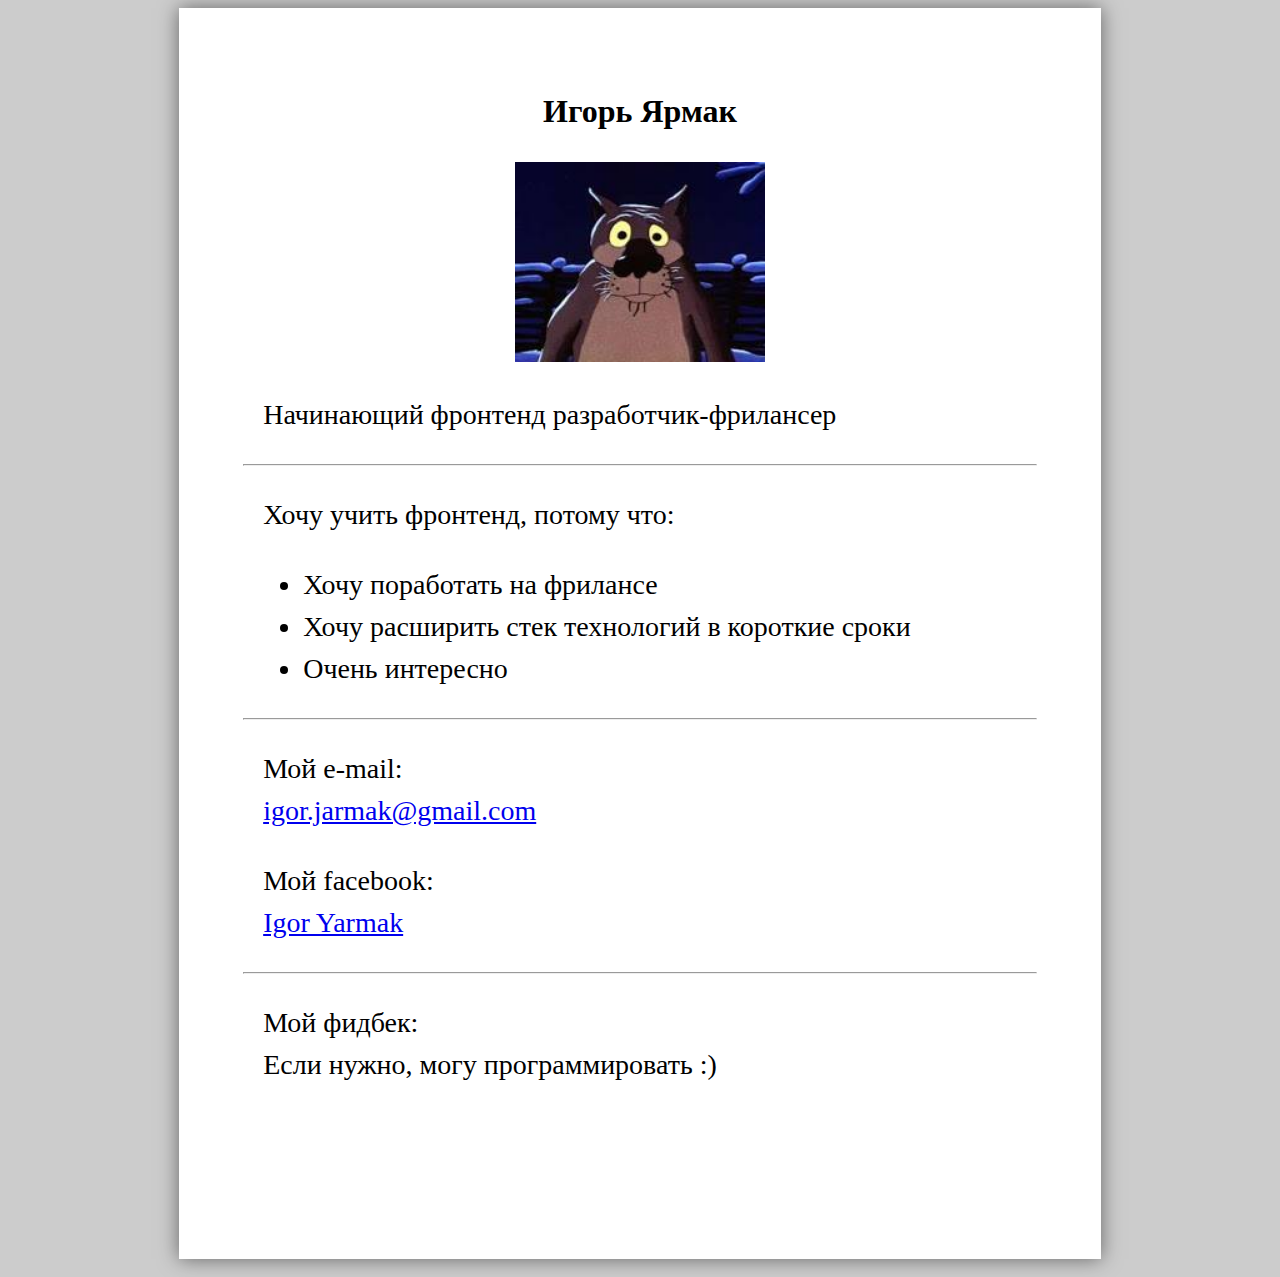
<file: lesson_1/index.html>
<!DOCTYPE html>
<html>
  <head>
    <meta charset="utf-8">
    <title>CV</title>
    <link rel="stylesheet" href="css/style.css">
  </head>
  <body>
    <div class="page">
      <div class="header">
        <h1>Игорь Ярмак</h1>
        <p id="pic"><img src="images/img1.jpg" height="200" alt="Photo"></p>
      </div>
      <div class="content">
        <p>Начинающий фронтенд разработчик-фрилансер</p>
        <hr>
        <p>Хочу учить фронтенд, потому что:</p>
        <ul>
          <li>Хочу поработать на фрилансе</li>
          <li>Хочу расширить стек технологий в короткие сроки</li>
          <li>Очень интересно</li>
        </ul>
        <hr>
        <p>Мой e-mail: <br/>
          <a href="mailto:igor.jarmak@gmail.com">igor.jarmak@gmail.com</a>
        </p>
        <p>Мой facebook: <br/>
          <a href="https://www.facebook.com/igor.yarmak.7">Igor Yarmak</a>
        </p>
        <hr>
        <p>Мой фидбек: <br/>
          <span> Если нужно, могу программировать :)</span>
        </p>
      </div>
  </div>
  </body>
</html>
</file>
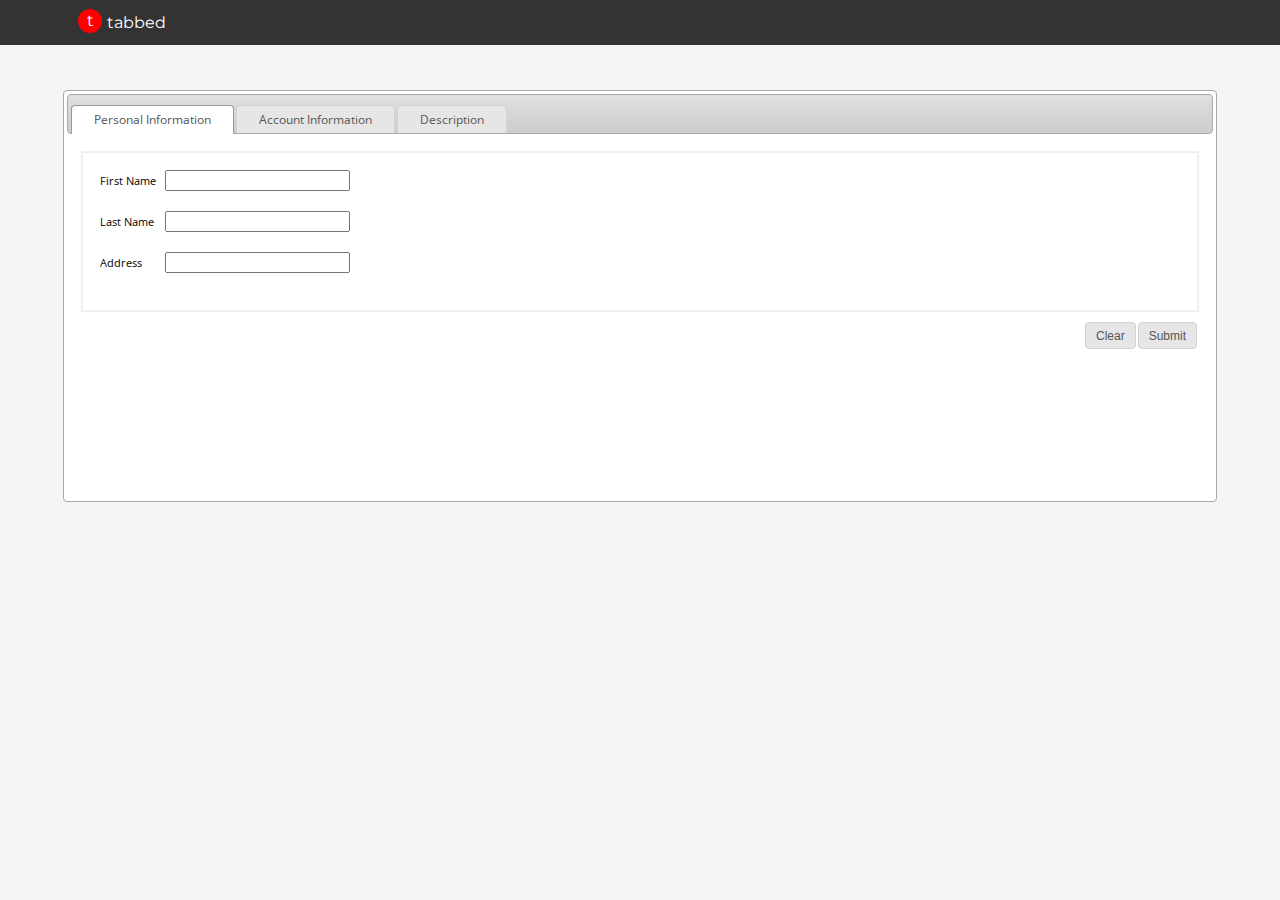
<file: GoIT/JavaScript/home/lesson7-8/index.html>
<!DOCTYPE html>
<html lang="en">
<head>
  <meta charset="UTF-8">
  <title>Lesson7-8 JS</title>
  <link rel="stylesheet" href="css/reset.css">
  <link rel="stylesheet" href="css/style.css">
  <link href='https://fonts.googleapis.com/css?family=Montserrat:700' rel='stylesheet' type='text/css'>
  <link href='https://fonts.googleapis.com/css?family=Open+Sans:400,600,700' rel='stylesheet' type='text/css'>
  <script src="http://code.jquery.com/jquery-1.11.3.min.js"></script>
  <script src="js/script.js"></script>
  <script src="js/script-tooltip.js"></script>
</head>
<body>
  <div class="page-wrapper">
    <div class="top-nav">
      <nav class="top-bar">
        <ul>
          <li><a href="#">tabbed</a></li>
        </ul>
      </nav>
    </div>
    <div class="content-wrapper">
      <div class="tabs">
        <section class="tab-header">
          <ul>
            <li id="js-tab1" class="tab-header__li-active"><a href="">Personal Information</a></li>
            <li id="js-tab2"><a href="">Account Information</a></li>
            <li id="js-tab3"><a href="">Description</a></li>
          </ul>
        </section>
        <section class="tab-content">
          <div id="js-tab-panel1" class="tab-panel">
              <fieldset>
                <form id="js-fullName-form" action="">
                  <div class="input-content">
                    <div>
                      <label for="js-firstName-input">First Name</label>
                      <input id="js-firstName-input"  type="text">
                    </div>
                    <div>
                      <label for="js-lastName-input">Last Name</label>
                      <input id="js-lastName-input"  type="text">
                    </div>
                    <div>
                      <label for="js-addressName-input">Address</label>
                      <input id="js-addressName-input"  type="text">
                    </div>
                  </div>
                  <div class="button-content">
                    <button class="btn-clear btn-ui" id="js-clearPers-input">Clear</button>
                    <button class="btn-submit btn-ui" id="js-submitPers-input">Submit</button>
                  </div>
                </form>
              </fieldset>
          </div>
          <div id="js-tab-panel2" class="tab-panel">
            <fieldset>
              <form id="js-account-form" action="">
                <div class="input-content">
                  <div class="input-content__row">
                    <div>
                      <label for="js-accountNick-input">Account Nick</label>
                      <input id="js-accountNick-input"  type="text">
                    </div>
                    <div>
                      <label for="js-accountNumber-input">Account Number</label>
                      <input id="js-accountNumber-input"  type="text">
                    </div>
                    <div>
                      <label for="js-availableSum-input">Available Sum</label>
                      <input id="js-availableSum-input"  type="text">
                    </div>
                  </div>
                  <div class="input-content__row">
                    <div>
                      <label for="js-creditSum-input">Credit Sum</label>
                      <input id="js-creditSum-input"  type="text">
                    </div>
                  </div>
                </div>
                <div class="button-content">
                  <button class="btn-clear btn-ui" id="js-clearAcco-input">Clear</button>
                  <button class="btn-submit btn-ui" id="js-submitAcco-input">Submit</button>
                </div>
              </form>
            </fieldset>
          </div>
          <div id="js-tab-panel3" class="tab-panel">
            <p>
              <span>Lorem ipsum dolor sit amet, consectetur adipisicing elit. Odit, beatae, alias! Error debitis eum natus, alias doloribus quisquam eos voluptatibus inventore laboriosam quia, quaerat nulla ipsa. Molestiae facilis animi veritatis.</span>
              <span>Sit voluptate quae dolor odio, harum, vitae? Doloribus qui suscipit cupiditate adipisci at repellat ut consequuntur placeat amet accusamus laudantium nisi, veniam corporis ex a laborum, maiores asperiores ipsa explicabo.</span>
              <span>Dolores, velit quos quia. Neque totam, officiis eligendi ratione earum numquam maxime doloremque delectus consequuntur quam dolorem! Deleniti quod assumenda pariatur doloribus repellat, dolores eius consequuntur facilis consequatur magni necessitatibus.</span>
              <span>Quibusdam sint, sapiente esse error et animi obcaecati nesciunt maiores alias numquam. Nemo, repudiandae, tempora. Est optio aspernatur doloremque porro vel perspiciatis voluptates, sunt dolores recusandae voluptate reiciendis. Error, nesciunt?</span>
              <span>Iure aperiam assumenda, maxime at inventore aut perspiciatis molestiae repellendus, officia molestias, consectetur debitis fugiat temporibus praesentium reprehenderit vero! Facilis cupiditate quasi, earum perferendis fuga doloribus iste nisi, deleniti quam.</span>
            </p>
          </div>
        </section>
      </div>
    </div>
  </div>
</body>
</html>
</file>
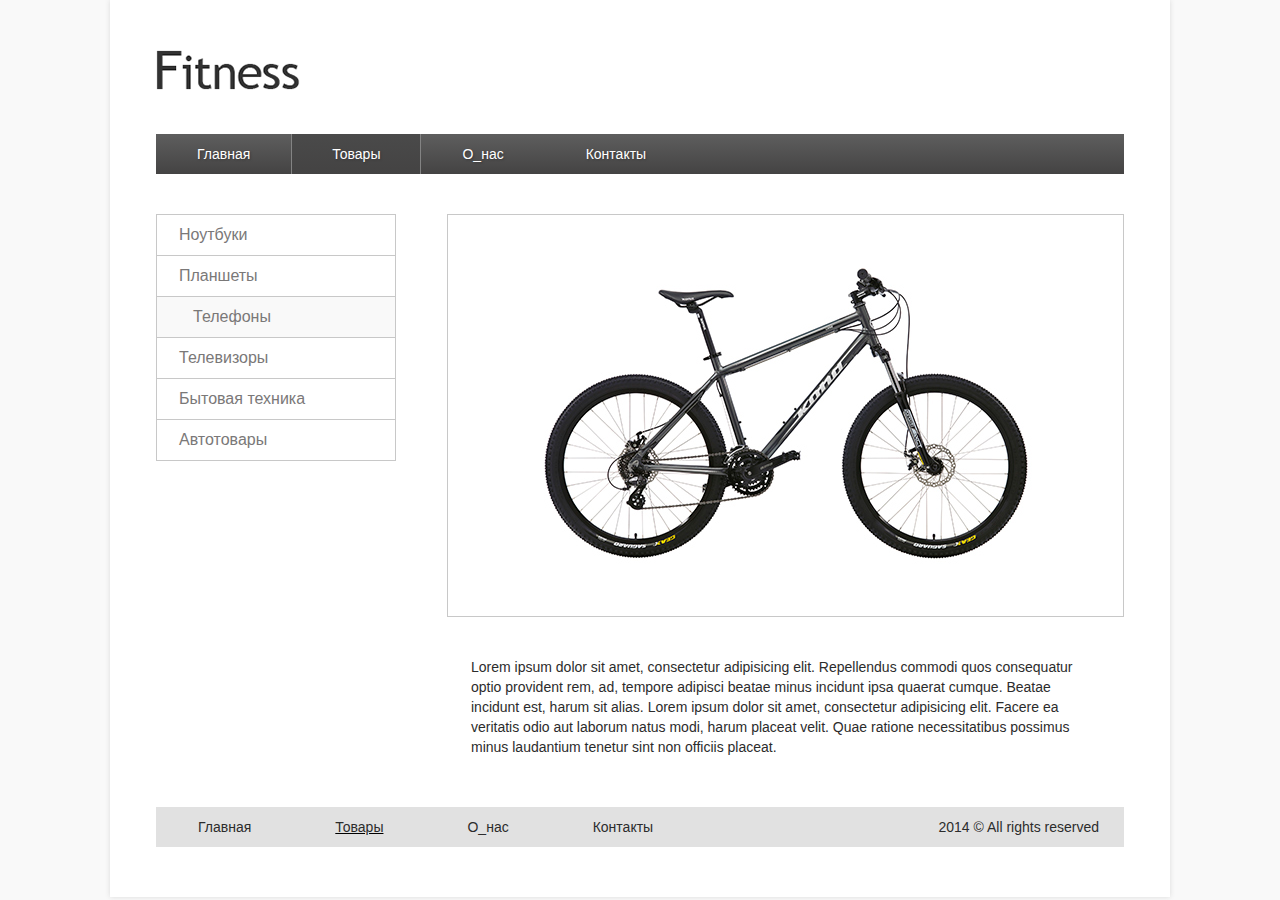
<file: GoIT/markup/home/lesson3/index.html>
<!DOCTYPE html>
<html>
  <head>
    <meta charset="utf-8">
    <title>Fitness</title>
    <link rel="stylesheet" href="css/style.css">
  </head>
  <body>
    <div class="main">
      <div class="header">
          <img src="img/logo.png" alt="logo" />
        <ul class="header-menu">
          <li><a href="#">Главная</a></li>
          <li class="header-menu-active"><a href="#">Товары</a></li>
          <li><a href="#">О_нас</a></li>
          <li><a href="#">Контакты</a></li>
        </ul>
      </div>
      <div class="content">
        <div class="left-side">
          <ul class="left-side-menu">
            <li><a href="#">Ноутбуки</a></li>
            <li><a href="#">Планшеты</a></li>
            <li class="left-side-menu-active"><a href="#">Телефоны</a></li>
            <li><a href="#">Телевизоры</a></li>
            <li><a href="#">Бытовая техника</a></li>
            <li><a href="#">Автотовары</a></li>
          </ul>
        </div>
        <div class="main-content">
          <div class="pic">
            <img src="img/picture.png" alt="picture" />
          </div>
          <div class="text">
            <p>
              Lorem ipsum dolor sit amet, consectetur adipisicing elit.
              Repellendus commodi quos consequatur optio provident rem, ad, tempore adipisci beatae minus incidunt ipsa quaerat cumque.
              Beatae incidunt est, harum sit alias. Lorem ipsum dolor sit amet, consectetur adipisicing elit.
              Facere ea veritatis odio aut laborum natus modi, harum placeat velit.
              Quae ratione necessitatibus possimus minus laudantium tenetur sint non officiis placeat.
            </p>
          </div>
        </div>
      </div>
      <div class="footer">
        <ul class="footer-menu">
          <li><a href="#">Главная</a></li>
          <li class="footer-menu-active"><a href="#">Товары</a></li>
          <li><a href="#">О_нас</a></li>
          <li><a href="#">Контакты</a></li>
        </ul>
        <div class="rights">2014 &copy All rights reserved</div>
      </div>
    </div>
  </body>
</html>
</file>
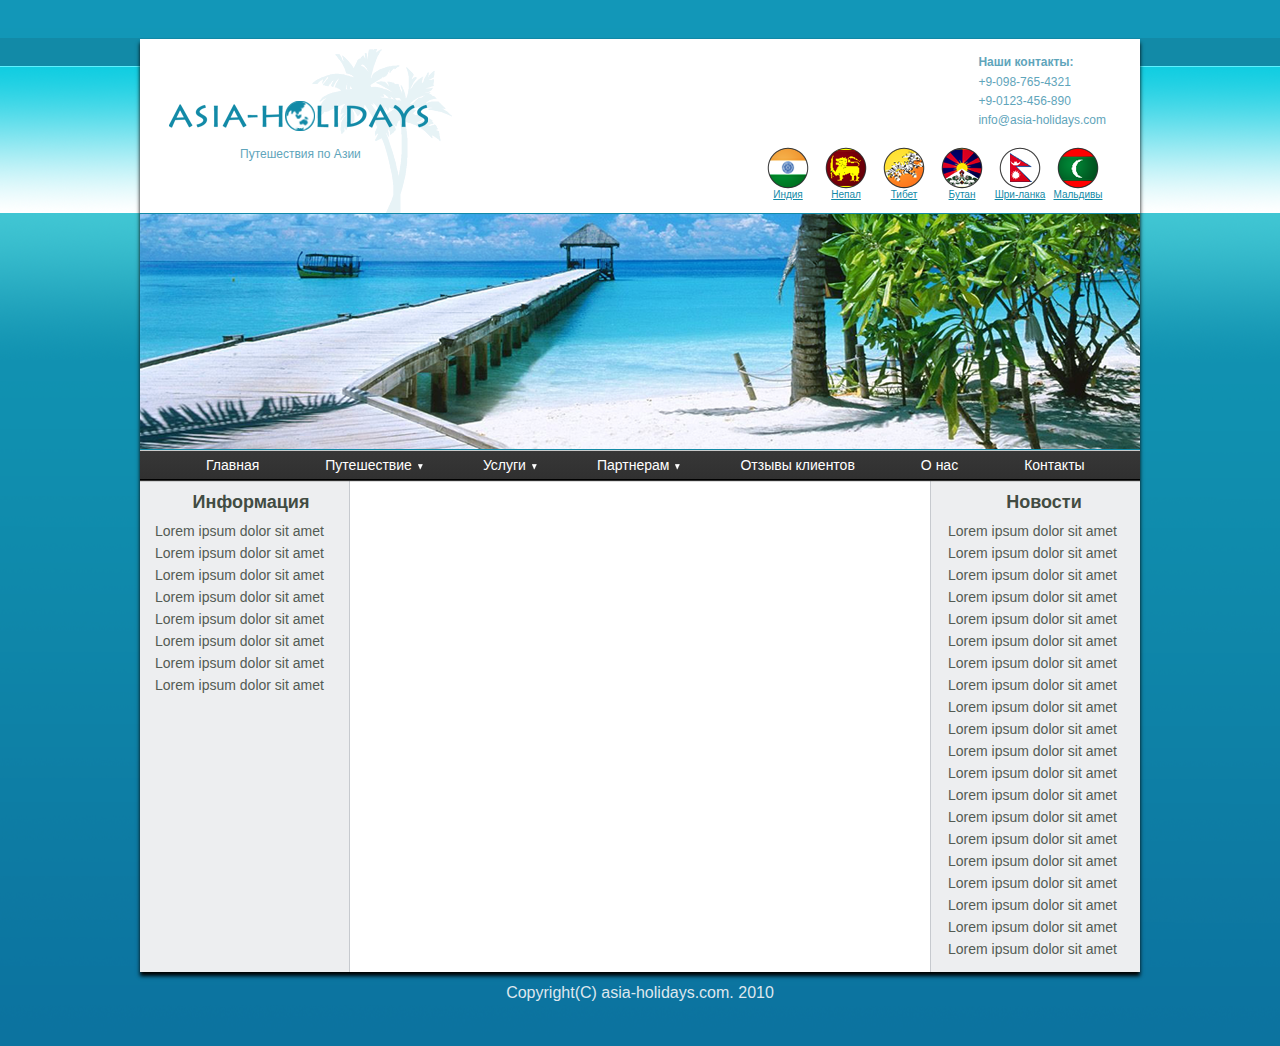
<file: GoIT/markup/home/lesson4/index.html>
<!DOCTYPE html>
<html>
  <head>
    <meta charset="utf-8">
    <title>Asia - Holidays</title>
    <link rel="stylesheet" href="css/style.css">
  </head>
  <body>
    <div class="main">
      <div class="header">
        <div class="head-wrapper clearfix">
          <div class="logo">
            <a href="#">
              <img src="img/logo.png" alt="logo"/>
              <p>Путешествия по Азии</p>
            </a>
          </div>
          <div class="right-head-wrapper">
            <div class="contacts">
              <p class="contacts-header">Наши контакты:</p>
              <p>+9-098-765-4321</p>
              <p>+9-0123-456-890</p>
              <p>info@asia-holidays.com</p>
            </div>

            <ul class="countries">
              <li><a href="#"><img src="img/m_flag.png" alt="m"><span>Мальдивы</span></a></li>
              <li><a href="#"><img src="img/n_flag.png" alt="n"><span>Шри-ланка</span></a></li>
              <li><a href="#"><img src="img/t_flag.png" alt="t"><span>Бутан</span></a></li>
              <li><a href="#"><img src="img/b_flag.png" alt="b"><span>Тибет</span></a></li>
              <li><a href="#"><img src="img/s_flag.png" alt="s"><span>Непал</span></a></li>
              <li><a href="#"><img src="img/i_flag.png" alt="i"><span>Индия</span></a></li>
            </ul>

          </div>
        </div>
        <div class="photo">
          <img src="img/photo.png" alt="photo"/>
        </div>
        <ul class="header-menu">
          <li><a href="#">Главная</a></li>
          <li class="triangle">
            <a href="#">Путешествие</a>
            <ul class="submenu submenu-trev">
              <il><a href="#">Путешествие 1</a></il>
              <il><a href="#">Путешествие 2</a></il>
              <il><a href="#">Путешествие 3</a></il>
              <il><a href="#">Путешествие 4</a></il>
              <il><a href="#">Путешествие 5</a></il>
            </ul>
          </li>
          <li class="triangle">
            <a href="#">Услуги</a>
            <ul class="submenu submenu-serv">
              <il><a href="#">Услуга 1</a></il>
              <il><a href="#">Услуга 2</a></il>
            </ul>
          </li>
          <li class="triangle">
            <a href="#">Партнерам</a>
            <ul class="submenu submenu-part">
              <il><a href="#">Партнер 1</a></il>
              <il><a href="#">Партнер 2</a></il>
            </ul>
          </li>
          <li><a href="#">Отзывы клиентов</a></li>
          <li><a href="#">О нас</a></li>
          <li><a href="#">Контакты</a></li>
        </ul>
      </div>
      <div class="wrapper">

        <div class="right-fon">
          <div class="central-fon">
            <div class="left-fon">


              <div class="left-sidebar">
                <div class="text">
                  <p class="text-header">Информация</p>
                  <p>
                    Lorem ipsum dolor sit amet
                    Lorem ipsum dolor sit amet
                    Lorem ipsum dolor sit amet
                    Lorem ipsum dolor sit amet
                    Lorem ipsum dolor sit amet
                    Lorem ipsum dolor sit amet
                    Lorem ipsum dolor sit amet
                    Lorem ipsum dolor sit amet
                  </p>
                </div>
              </div>
              <div class="content">                
              </div>
              <div class="right-sidebar">
                <div class="text">
                  <p class="text-header">Новости</p>
                  <p>
                    Lorem ipsum dolor sit amet
                    Lorem ipsum dolor sit amet
                    Lorem ipsum dolor sit amet
                    Lorem ipsum dolor sit amet
                    Lorem ipsum dolor sit amet
                    Lorem ipsum dolor sit amet
                    Lorem ipsum dolor sit amet
                    Lorem ipsum dolor sit amet
                    Lorem ipsum dolor sit amet
                    Lorem ipsum dolor sit amet
                    Lorem ipsum dolor sit amet
                    Lorem ipsum dolor sit amet
                    Lorem ipsum dolor sit amet
                    Lorem ipsum dolor sit amet
                    Lorem ipsum dolor sit amet
                    Lorem ipsum dolor sit amet
                    Lorem ipsum dolor sit amet
                    Lorem ipsum dolor sit amet
                    Lorem ipsum dolor sit amet
                    Lorem ipsum dolor sit amet
                  </p>
                </div>
              </div>

            </div>
          </div>
        </div>




      </div>




    </div>
    <div class="copyright">
      <p> Copyright(C) asia-holidays.com. 2010 </p>
    </div>
  </body>
</html>
</file>
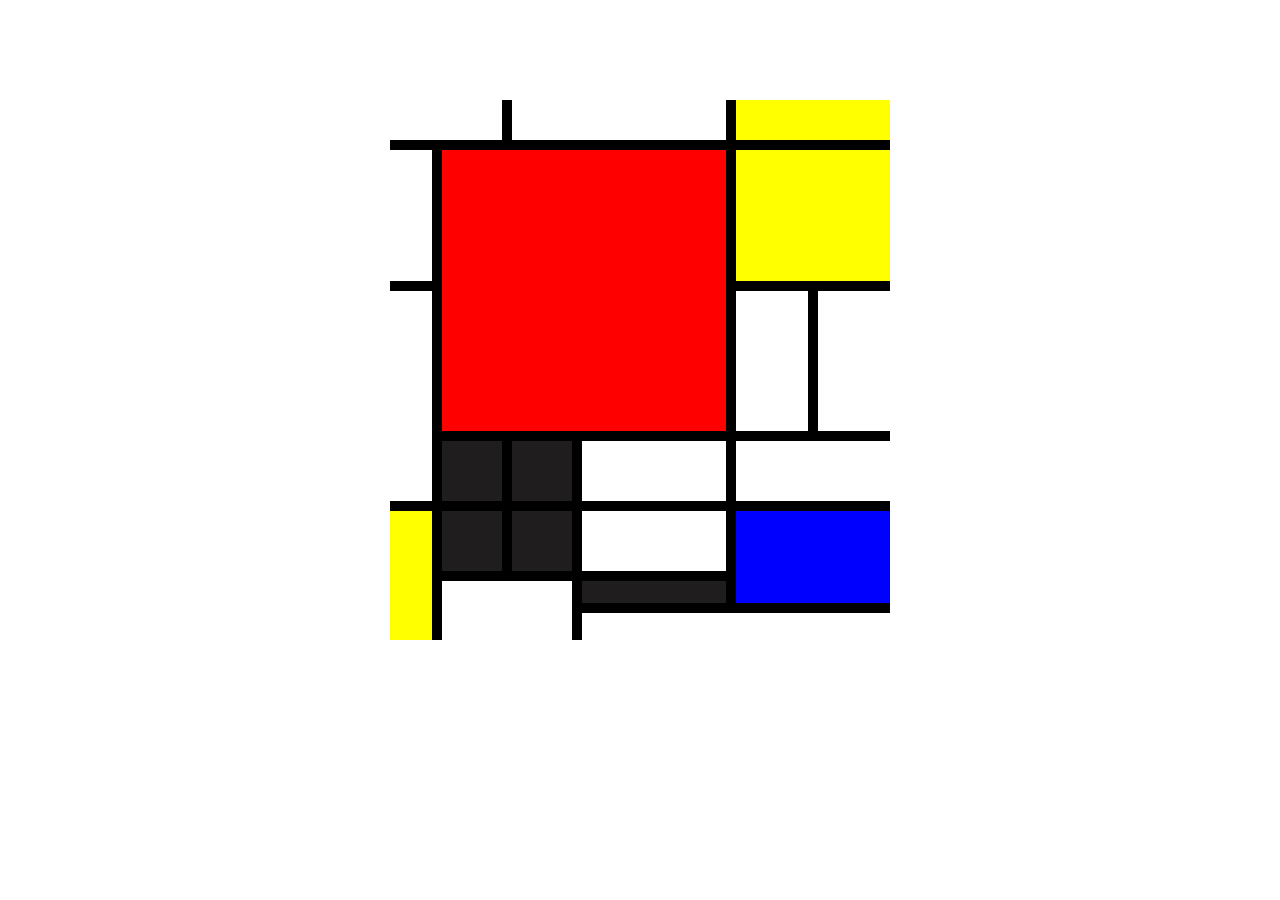
<file: GoIT/markup/home/lesson5-1/index.html>
<!DOCTYPE html>
<html>
  <head>
    <meta charset="utf-8">
    <title>Picture</title>
    <link rel="stylesheet" href="css/style.css">
  </head>
  <body >
    <table>
      <tr class="row1">
        <td class="no-border-top no-border-left" colspan="2"></td>
        <td class="no-border-top" colspan="2"></td>
        <td class="no-border-top no-border-right set-yellow" colspan="2"></td>
      </tr>
      <tr class="row2">
        <td class="no-border-left"></td>
        <td class="set-red" colspan="3"  rowspan="2"></td>
        <td class="no-border-right  set-yellow" colspan="2"></td>
      </tr>
      <tr class="row3">
        <td class="row3-cell1 no-border-left" rowspan="2"></td>
        <td class="row3-cell2"></td>
        <td class="row3-cell2 no-border-right"></td>
      </tr>
      <tr class="row4">
        <td class="box"></td>
        <td class="box"></td>
        <td></td>
        <td class="no-border-right" colspan="2"></td>
      </tr>
      <tr class="row5">
        <td class="no-border-left no-border-bottom  set-yellow" rowspan="3"></td>
        <td class="box"></td>
        <td class="box"></td>
        <td></td>
        <td class="no-border-right set-blue" colspan="2" rowspan="2"></td>
      </tr>
      <tr class="row6">
        <td class="no-border-bottom" colspan="2" rowspan="2"></td>
        <td class="row6-cell2"></td>
      </tr>
      <tr class="row7">
        <td class="no-border-bottom no-border-right" colspan="3"></td>
      </tr>
    </table>

  </body>
</html>
</file>
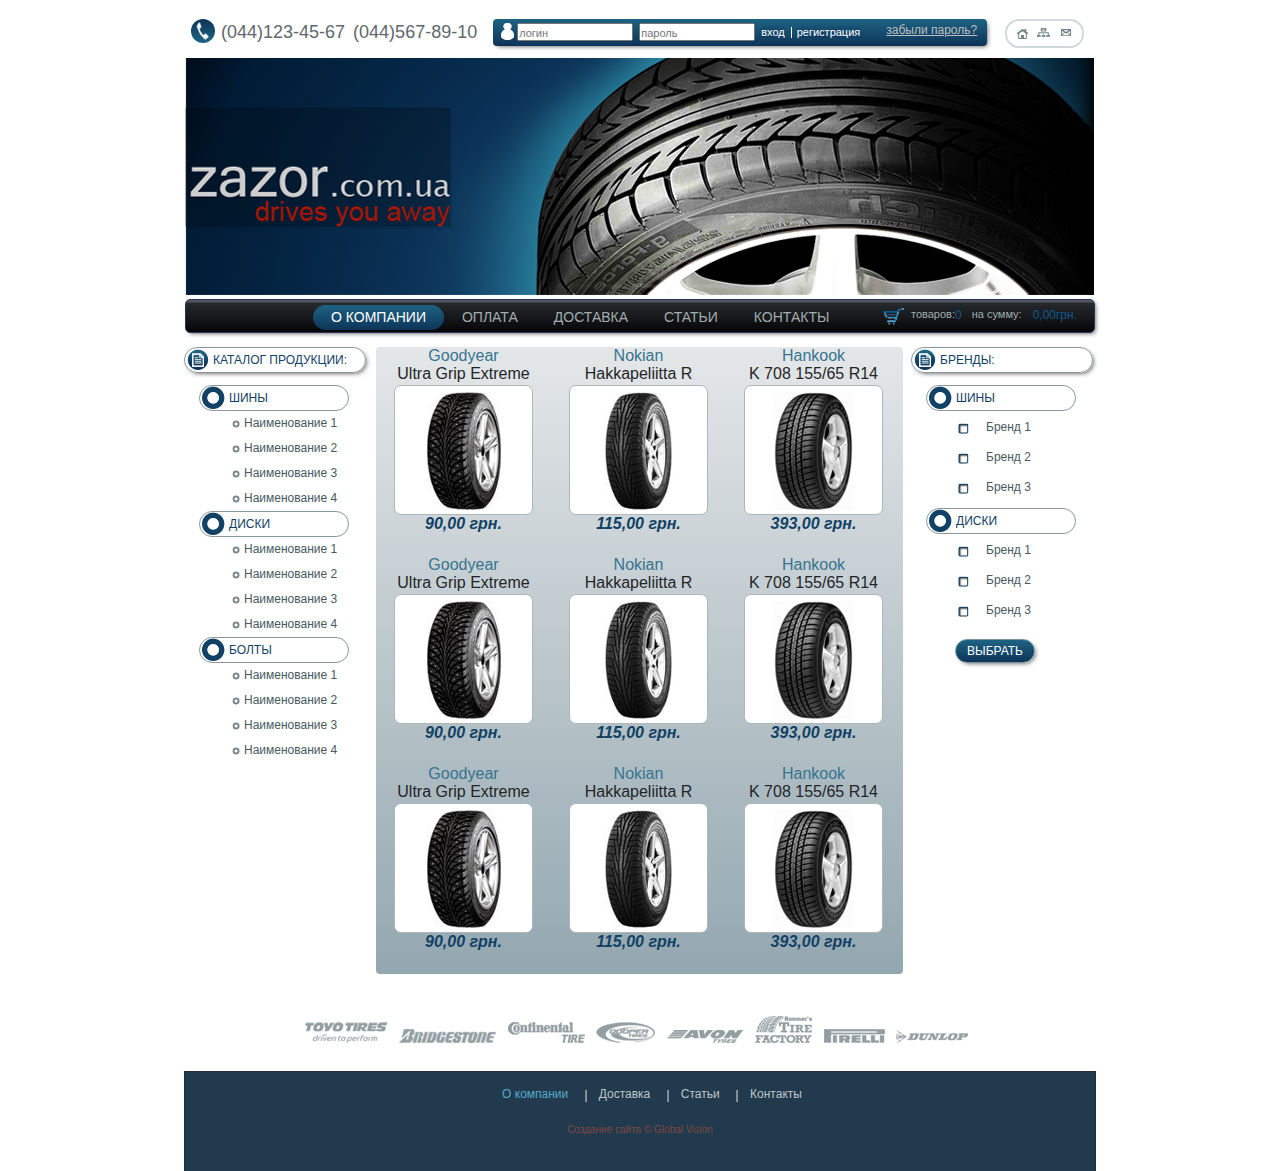
<file: GoIT/markup/home/lesson6/index.html>
<!DOCTYPE html>
<html>
  <head>
    <meta charset="utf-8">
    <title>Zazor</title>
    <link rel="stylesheet" href="css/style.css">
  </head>
  <body>
      <header class="clearfix">
        <section class="contact-register clearfix">
          <div class="phones clearfix">
            <div class="phone-img">
              <img src="img/phone-img.png" alt="" />
            </div>
            <p>
              (044)123-45-67
            </p>
            <p>
              (044)567-89-10
            </p>
          </div>
          <div class="register clearfix shadow">
            <img src="img/person.png" alt="">
            <form action="POST">
              <input type="text" name="name" value="" placeholder="логин">
              <input type="text" name="name" value="" placeholder="пароль">
              <input type="submit" name="name" value="вход">
              <div  class="button-register">
                <input type="button" name="name" value="регистрация">
              </div>
            </form>
            <a href="#">забыли пароль?</a>
          </div>
          <div class="email">
            <a href="#"><img src="img/home.png" alt=""></a>
            <a href="#"><img src="img/site-map.png" alt=""></a>
            <a href="#"><img src="img/mail.png" alt=""></a>
          </div>
        </section>
        <figure><img src="img/main-pic.png" alt=""></im></figure>
        <nav class="clearfix shadow">
          <ul class="main-menu clearfix">
            <li class="main-menu__item"><a class="main-menu__link main-menu-active" href="#">о компании</a></li>
            <li class="main-menu__item"><a class="main-menu__link" href="#">оплата</a></li>
            <li class="main-menu__item"><a class="main-menu__link" href="#">доставка</a></li>
            <li class="main-menu__item"><a class="main-menu__link" href="#">статьи</a></li>
            <li class="main-menu__item"><a class="main-menu__link" href="#">контакты</a></li>
          </ul>
          <div class="basket">
            <p class="sum-cur">грн.</p>
            <p class="sum">0,00</p>
            <p>на сумму:</p>
            <p class="quantity">0</p>
            <p>товаров:</p>
            <a href="#" class="basket-img"><img src="img/basket.png" alt=""></a>
          </div>
        </nav>
        <section class="auto-search"></section>
        <section class="tier-search"></section>
        <section class="disk-search"></section>
      </header>
      <main class="clearfix">
        <aside class="left">
          <div class="side-title shadow">
            <a href="">
              <img src="img/catalog.png" alt="catalog">
              <p>Каталог продукции:</p>
            </a>
          </div>
          <ul class="menu-left">
            <li>
              <div class="menu-marker-big clearfix">
                <img src="img/marker-big.png" alt="">
                <p>Шины</p>
              </div>
              <ul class="sub-menu-left clearfix">
                <li><a href="#"><img src="img/marker-simple1.png" alt=""><p>Наименование 1</p></a></li>
                <li><a href="#"><img src="img/marker-simple1.png" alt=""><p>Наименование 2</p></a></li>
                <li><a href="#"><img src="img/marker-simple1.png" alt=""><p>Наименование 3</p></a></li>
                <li><a href="#"><img src="img/marker-simple1.png" alt=""><p>Наименование 4</p></a></li>
              </ul>
            </li>
            <li>
              <div class="menu-marker-big clearfix">
                <img src="img/marker-big.png" alt="">
                <p>Диски</p>
              </div>
              <ul  class="sub-menu-left clearfix">
                <li><a href="#"><img src="img/marker-simple1.png" alt=""><p>Наименование 1</p></a></li>
                <li><a href="#"><img src="img/marker-simple1.png" alt=""><p>Наименование 2</p></a></li>
                <li><a href="#"><img src="img/marker-simple1.png" alt=""><p>Наименование 3</p></a></li>
                <li><a href="#"><img src="img/marker-simple1.png" alt=""><p>Наименование 4</p></a></li>
              </ul>
            </li>
            <li>
              <div class="menu-marker-big clearfix">
                <img src="img/marker-big.png" alt="">
                <p>Болты</p>
              </div>
              <ul  class="sub-menu-left clearfix">
                <li><a href="#"><img src="img/marker-simple1.png" alt=""><p>Наименование 1</p></a></li>
                <li><a href="#"><img src="img/marker-simple1.png" alt=""><p>Наименование 2</p></a></li>
                <li><a href="#"><img src="img/marker-simple1.png" alt=""><p>Наименование 3</p></a></li>
                <li><a href="#"><img src="img/marker-simple1.png" alt=""><p>Наименование 4</p></a></li>
              </ul>
            </li>
          </ul>
        </aside>
        <section class="content">
          <a href="#">
            <figure>
              <figcaption class="content__caption">
                <span class="content__name content--blue">Goodyear</span>
                <span class="content__desc content--black">Ultra Grip Extreme</span>
              </figcaption>
              <span class="content__tier-img"><img src="img/tier1.png" alt="tier"></span>
              <span class="content__price">90,00 грн.</span>
            </figure>
          </a>
          <a href="#">
            <figure>
              <figcaption class="content__caption">
                <span class="content__name content--blue">Nokian</span>
                <span class="content__desc content--black">Hakkapeliitta R</span>
              </figcaption>
              <span class="content__tier-img"><img src="img/tier2.png" alt="tier"></span>
              <span class="content__price">115,00 грн.</span>
            </figure>
          </a>
          <a href="#">
            <figure>
              <figcaption class="content__caption">
                <span class="content__name content--blue">Hankook</span>
                <span class="content__desc content--black">K 708 155/65 R14</span>
              </figcaption>
              <span class="content__tier-img"><img src="img/tier3.png" alt="tier"></span>
              <span class="content__price">393,00 грн.</span>
            </figure>
          </a>
          <a href="#">
            <figure>
              <figcaption class="content__caption">
                <span class="content__name content--blue">Goodyear</span>
                <span class="content__desc content--black">Ultra Grip Extreme</span>
              </figcaption>
              <span class="content__tier-img"><img src="img/tier1.png" alt="tier"></span>
              <span class="content__price">90,00 грн.</span>
            </figure>
          </a>
          <a href="#">
            <figure>
              <figcaption class="content__caption">
                <span class="content__name content--blue">Nokian</span>
                <span class="content__desc content--black">Hakkapeliitta R</span>
              </figcaption>
              <span class="content__tier-img"><img src="img/tier2.png" alt="tier"></span>
              <span class="content__price">115,00 грн.</span>
            </figure>
          </a>
          <a href="#">
            <figure>
              <figcaption class="content__caption">
                <span class="content__name content--blue">Hankook</span>
                <span class="content__desc content--black">K 708 155/65 R14</span>
              </figcaption>
              <span class="content__tier-img"><img src="img/tier3.png" alt="tier"></span>
              <span class="content__price">393,00 грн.</span>
            </figure>
          </a>
          <a href="#">
            <figure>
              <figcaption class="content__caption">
                <span class="content__name content--blue">Goodyear</span>
                <span class="content__desc content--black">Ultra Grip Extreme</span>
              </figcaption>
              <span class="content__tier-img"><img src="img/tier1.png" alt="tier"></span>
              <span class="content__price">90,00 грн.</span>
            </figure>
          </a>
          <a href="#">
            <figure>
              <figcaption class="content__caption">
                <span class="content__name content--blue">Nokian</span>
                <span class="content__desc content--black">Hakkapeliitta R</span>
              </figcaption>
              <span class="content__tier-img"><img src="img/tier2.png" alt="tier"></span>
              <span class="content__price">115,00 грн.</span>
            </figure>
          </a>
          <a href="#">
            <figure>
              <figcaption class="content__caption">
                <span class="content__name content--blue">Hankook</span>
                <span class="content__desc content--black">K 708 155/65 R14</span>
              </figcaption>
              <span class="content__tier-img"><img src="img/tier3.png" alt="tier"></span>
              <span class="content__price">393,00 грн.</span>
            </figure>
          </a>
        </section>
        <aside class="right">
          <div class="side-title shadow">
            <a href="">
              <img src="img/catalog.png" alt="catalog">
              <p>бренды:</p>
            </a>
          </div>
          <form action="">
            <ul class="menu-right">
              <li>
                <div class="menu-marker-big clearfix">
                  <img src="img/marker-big.png" alt="">
                  <p>Шины</p>
                </div>
                <ul class="sub-menu-right clearfix">
                  <li class="checkbox custom">
                    <input id="checkbox1" class="css-checkbox" type="checkbox">
                    <label for="checkbox1" class="css-label">Бренд 1</label>
                  </li>
                  <li class="checkbox custom">
                    <input id="checkbox2" class="css-checkbox" type="checkbox">
                    <label for="checkbox2" class="css-label">Бренд 2</label>
                  </li>
                  <li class="checkbox custom">
                    <input id="checkbox3" class="css-checkbox" type="checkbox">
                    <label for="checkbox3" class="css-label">Бренд 3</label>
                  </li>
                </ul>
              </li>
              <li>
                <div class="menu-marker-big clearfix">
                  <img src="img/marker-big.png" alt="">
                  <p>Диски</p>
                </div>
                <ul class="sub-menu-right clearfix">
                  <li class="checkbox custom">
                    <input id="checkbox4" class="css-checkbox" type="checkbox">
                    <label for="checkbox4" class="css-label">Бренд 1</label>
                  </li>
                  <li class="checkbox custom">
                    <input id="checkbox5" class="css-checkbox" type="checkbox">
                    <label for="checkbox5" class="css-label">Бренд 2</label>
                  </li>
                  <li class="checkbox custom">
                    <input id="checkbox6" class="css-checkbox" type="checkbox">
                    <label for="checkbox6" class="css-label">Бренд 3</label>
                  </li>
                </ul>
              </li>
            </ul>
            <input class="sub-menu-right-submit shadow button-gradient" type="submit" value="Выбрать">
          </form>
        </aside>
      </main>
      <section class="company-advertisment">
        <ul>
          <li><a href="#"><img src="img/toyo-logo.png" alt="adv-image"></a></li>
          <li><a href="#"><img src="img/brigestone-logo.png" alt="adv-image"></a></li>
          <li><a href="#"><img src="img/continent-logo.png" alt="adv-image"></a></li>
          <li><a href="#"><img src="img/cooper-logo.png" alt="adv-image"></a></li>
          <li><a href="#"><img src="img/avon-logo.png" alt="adv-image"></a></li>
          <li><a href="#"><img src="img/tira-fact-logo.png" alt="adv-image"></a></li>
          <li><a href="#"><img src="img/pirelli-logo.png" alt="adv-image"></a></li>
          <li><a href="#"><img src="img/dunlop-logo.png" alt="adv-image"></a></li>
        </ul>
      </section>
      <footer>
        <ul>
          <li class="active-footer first"><a href="#">О компании</a></li>
          <li><a href="#">Доставка</a></li>
          <li><a href="#">Статьи</a></li>
          <li><a href="#">Контакты</a></li>
        </ul>
        <span><a href="#">Создание сайта &copy Global Vision</a></span>
      </footer>
  </body>
</html>
</file>
<file: lesson_1/css/style.css>
body {
background: rgb(204,204,204);
}
.page {
  background: white;
  width: 21cm;
  height: 29.7cm;
  display: block;
  padding: 64px;
  margin: 0 auto;
  margin-bottom: 0.5cm;
  box-shadow: 0 0 0.5cm rgba(0,0,0,0.5);
}
.header{
  text-align: center;
}
#pic{
  padding: 10px 0 0 0;
}
.content{
  font-size: 28px;
  line-height: 1.5;
}
.content p{
  padding: 0 0 0 20px;
}
.content ul{
  padding: 0 0 0 60px;
}
</file>
<file: GoIT/JavaScript/home/lesson7-8/css/style.css>
body{
  font-family: "Open Sans", Tahoma ,sans-serif;
  font-weight: 400;
  font-style: normal;
  background: #f5f5f5;
}

.top-nav{
  margin: 0 auto;
  background: #333;
}

.top-bar{
  margin: 0 auto;
  max-width: 1152px;
  line-height: 45px;
  background: #333;
}

.top-bar ul{
  list-style: none;
}
.top-bar li{
  display: inline-block;
}

.top-bar a{
  padding: 0 9px;
  color: #fff;
  font-family: 'Montserrat', sans-serif;
  text-decoration: none;
  display: block;
}

.top-bar a::before {
    content: 't';
    margin: 9px 5px 0;
    text-align: center;
    display: block;
    float: left;
    border-radius: 100%;
    line-height: 24px;
    width: 24px;
    background-color: red;
}

.top-bar a:hover{
  background-color: #222;
}

/**/
.tab-header ul{
  margin: 3px 3px 0;
  padding-top: 10px;
  padding-left: 5px;
  line-height: 27px;
  border-radius: 4px;
  border: 1px solid #aaaaaa;
  /* Permalink - use to edit and share this gradient: http://colorzilla.com/gradient-editor/#e0e0e0+0,cccccc+100 */
  background: #e0e0e0; /* Old browsers */
  background: -moz-linear-gradient(top,  #e0e0e0 0%, #cccccc 100%); /* FF3.6-15 */
  background: -webkit-linear-gradient(top,  #e0e0e0 0%,#cccccc 100%); /* Chrome10-25,Safari5.1-6 */
  background: linear-gradient(to bottom,  #e0e0e0 0%,#cccccc 100%); /* W3C, IE10+, FF16+, Chrome26+, Opera12+, Safari7+ */
  filter: progid:DXImageTransform.Microsoft.gradient( startColorstr='#e0e0e0', endColorstr='#cccccc',GradientType=0 ); /* IE6-9 */
}
.tab-header li{
  margin: 0 0 0 -2px;
  display: inline-block;
  border-top-right-radius: 4px;
  border-top-left-radius: 4px;
  border: 1px solid #d3d3d3;
  border-bottom-width: 0;
  background: #e6e6e6;
}

.tab-header a{
  padding: 0 22px;
  color: #555555;
  font-size: 12px;
  display: block;
  text-decoration: none;
  text-align: center;
}

.tab-header .tab-header__li-active{
  margin-bottom: -1px;
  padding-bottom: 1px;
  border-top: 1px solid #999999;
  border-left:  1px solid #999999;
  border-right: 1px solid #999999;
  background: #fff;
  color: #212121;
}

.tab-header li:hover:not(.tab-header__li-active){
  border-top: 1px solid #999999;
  border-left:  1px solid #999999;
  border-right: 1px solid #999999;
  background: #dadada;
  color: #212121;
}

.tabs{
  margin: 45px auto 0 auto;
  width: 1152px;
  max-width: 100%;
  min-width: 900px;
  border-radius: 4px;
  border: 1px solid #aaaaaa;
  background: #fff;
}

.tab-panel{
  height: 350px;
  /*display: none;*/
}

#js-tab-panel1{
  display: block;
}

.tab-panel p{
  padding: 37px 20px;
  line-height: 20px;
}

/**/


.input-content{
  padding: 17px;
  border: 2px solid threedface;
  font-size: 11px;
}

fieldset{
  margin: 17px 17px 0 17px;
  /*position: relative;*/
}

.tooltip{
  padding: 8px;
  width: 210px;
  left: 632px;
  top: 164px;
  max-width: 300px;
  position: absolute;
  border-radius: 4px;
  border: 2px solid #aaaaaa;
  background: #fff;
  -webkit-box-shadow: 0 0 5px #aaa;
  box-shadow: 0 0 5px #aaa;
}
.tooltip__content{
  font-size: 12px;
}
.input-content div{
  margin-bottom: 20px;
}
.input-content__row{
  margin-left: 50px;
  display: inline-block;
}

.input-content label{
  width: 62px;
  display: inline-block;
}

.input-content input{
  display: inline-block;
}

.button-content{
  display: flex;
}

.btn-ui{
  padding-left: 10px;
  padding-right: 10px;
  height: 27px;
  border-radius: 4px;
  border: 1px solid #d3d3d3;
  text-align: center;
  cursor: pointer;
  font-size: 12px;
  color: #555555;
  background: #e6e6e6
}
.btn-ui:hover{
  border: 1px solid #999;
  color: #212121;
  background: #dadada;
}

.btn-submit{
  margin: 10px 0 0 2px;
  /*width: 97px;*/
}
.button-submit:hover{
  border: 1px solid #999;
  color: #212121;
  background: #dadada;
}
.btn-clear{
  margin: 10px 0 0 1004px;
  /*width: 97px;*/
}
</file>
<file: GoIT/markup/home/lesson3/css/style.css>
*{
  margin: 0;
  padding: 0;
}

body{
  background: #f9f9f9;
  font-family: 'Open Sans', sans-serif;
}

/*HEADER*/
.main{
  position: relative;
  overflow: hidden;
  margin: 0 auto;
  padding: 0 46px;
  width: 968px;
  background: #ffffff;
  -webkit-box-shadow: 0px 0px 5px 0px rgba(219,219,219,1);
  -moz-box-shadow: 0px 0px 5px 0px rgba(219,219,219,1);
  box-shadow: 0px 0px 5px 0px rgba(219,219,219,1);
}
.header{
  margin-top: 50px;
}

.header-menu{
  margin-top: 40px;
  position: relative;
  overflow: hidden;
  font-size: 0;
  background: #444343; /* Old browsers */
  background: -moz-linear-gradient(top, #444343 0%, #5e5e5e 0%, #444343 100%, #444343 100%, #5e5e5e 100%, #444343 100%, #444343 100%, #444343 100%); /* FF3.6+ */
  background: -webkit-gradient(linear, left top, left bottom, color-stop(0%,#444343), color-stop(0%,#5e5e5e), color-stop(100%,#444343), color-stop(100%,#444343), color-stop(100%,#5e5e5e), color-stop(100%,#444343), color-stop(100%,#444343), color-stop(100%,#444343)); /* Chrome,Safari4+ */
  background: -webkit-linear-gradient(top, #444343 0%,#5e5e5e 0%,#444343 100%,#444343 100%,#5e5e5e 100%,#444343 100%,#444343 100%,#444343 100%); /* Chrome10+,Safari5.1+ */
  background: -o-linear-gradient(top, #444343 0%,#5e5e5e 0%,#444343 100%,#444343 100%,#5e5e5e 100%,#444343 100%,#444343 100%,#444343 100%); /* Opera 11.10+ */
  background: -ms-linear-gradient(top, #444343 0%,#5e5e5e 0%,#444343 100%,#444343 100%,#5e5e5e 100%,#444343 100%,#444343 100%,#444343 100%); /* IE10+ */
  background: linear-gradient(to bottom, #444343 0%,#5e5e5e 0%,#444343 100%,#444343 100%,#5e5e5e 100%,#444343 100%,#444343 100%,#444343 100%); /* W3C */
  filter: progid:DXImageTransform.Microsoft.gradient( startColorstr='#444343', endColorstr='#444343',GradientType=0 ); /* IE6-9 */
}
.header-menu li{
  list-style: none;
  display: inline-block;
  border-left:  1px solid transparent;
  border-right:  1px solid transparent;
}
.header-menu a{
  margin: 0 40px;
  line-height: 40px;
  font-size: 14px;
  text-decoration: none;
  text-shadow: 1px 1px 2px rgba(57, 56, 56, 1);
  color: #ffffff;
  display: block;
}
.header-menu li:hover{
  border-left:  1px solid #838383;
  border-right:  1px solid #838383;
  background: #444343; /* Old browsers */
  background: -moz-linear-gradient(top, #444343 0%, #4a4a4a 0%, #444343 100%, #444343 100%, #5e5e5e 100%, #444343 100%, #444343 100%, #2e2e2e 100%); /* FF3.6+ */
  background: -webkit-gradient(linear, left top, left bottom, color-stop(0%,#444343), color-stop(0%,#4a4a4a), color-stop(100%,#444343), color-stop(100%,#444343), color-stop(100%,#5e5e5e), color-stop(100%,#444343), color-stop(100%,#444343), color-stop(100%,#2e2e2e)); /* Chrome,Safari4+ */
  background: -webkit-linear-gradient(top, #444343 0%,#4a4a4a 0%,#444343 100%,#444343 100%,#5e5e5e 100%,#444343 100%,#444343 100%,#2e2e2e 100%); /* Chrome10+,Safari5.1+ */
  background: -o-linear-gradient(top, #444343 0%,#4a4a4a 0%,#444343 100%,#444343 100%,#5e5e5e 100%,#444343 100%,#444343 100%,#2e2e2e 100%); /* Opera 11.10+ */
  background: -ms-linear-gradient(top, #444343 0%,#4a4a4a 0%,#444343 100%,#444343 100%,#5e5e5e 100%,#444343 100%,#444343 100%,#2e2e2e 100%); /* IE10+ */
  background: linear-gradient(to bottom, #444343 0%,#4a4a4a 0%,#444343 100%,#444343 100%,#5e5e5e 100%,#444343 100%,#444343 100%,#2e2e2e 100%); /* W3C */
  filter: progid:DXImageTransform.Microsoft.gradient( startColorstr='#444343', endColorstr='#2e2e2e',GradientType=0 ); /* IE6-9 */
}

.header-menu .header-menu-active{
  border-left:  1px solid #838383;
  border-right:  1px solid #838383;
  background: #444343; /* Old browsers */
  background: -moz-linear-gradient(top, #444343 0%, #4a4a4a 0%, #444343 100%, #444343 100%, #5e5e5e 100%, #444343 100%, #444343 100%, #2e2e2e 100%); /* FF3.6+ */
  background: -webkit-gradient(linear, left top, left bottom, color-stop(0%,#444343), color-stop(0%,#4a4a4a), color-stop(100%,#444343), color-stop(100%,#444343), color-stop(100%,#5e5e5e), color-stop(100%,#444343), color-stop(100%,#444343), color-stop(100%,#2e2e2e)); /* Chrome,Safari4+ */
  background: -webkit-linear-gradient(top, #444343 0%,#4a4a4a 0%,#444343 100%,#444343 100%,#5e5e5e 100%,#444343 100%,#444343 100%,#2e2e2e 100%); /* Chrome10+,Safari5.1+ */
  background: -o-linear-gradient(top, #444343 0%,#4a4a4a 0%,#444343 100%,#444343 100%,#5e5e5e 100%,#444343 100%,#444343 100%,#2e2e2e 100%); /* Opera 11.10+ */
  background: -ms-linear-gradient(top, #444343 0%,#4a4a4a 0%,#444343 100%,#444343 100%,#5e5e5e 100%,#444343 100%,#444343 100%,#2e2e2e 100%); /* IE10+ */
  background: linear-gradient(to bottom, #444343 0%,#4a4a4a 0%,#444343 100%,#444343 100%,#5e5e5e 100%,#444343 100%,#444343 100%,#2e2e2e 100%); /* W3C */
  filter: progid:DXImageTransform.Microsoft.gradient( startColorstr='#444343', endColorstr='#2e2e2e',GradientType=0 ); /* IE6-9 */
}

/*CONTENT*/
.content{
  margin-top: 40px;
  position: relative;
  overflow: hidden;
}
.left-side{
  float: left;
  width: 240px;
}
.left-side-menu{
  border: 1px solid #c8c8c8;
}
.left-side-menu li{
  border-top: 1px solid #c8c8c8;
  list-style: none;
}
.left-side-menu li:first-child{
  border: none;
}
.left-side-menu a{
  line-height: 40px;
  margin-left: 22px;
  color: #7a7878;
  text-decoration: none;
  display: block;
}
.left-side-menu li:hover{
  padding-left: 14px;
  background: #f9f9f9;
}

.left-side-menu-active{
  padding-left: 14px;
  background: #f9f9f9;
}

.main-content{
  float: right;
  width: 677px;
}
.pic{
  padding: 45px 0;
  border: 1px solid #c8c8c8;
  text-align: center;
}
.text{
  margin: 40px 24px 0 24px;
  line-height: 20px;
  font-size: 14px;
  color: #2c2c2c;
}
/*FOOTER*/
.footer{
  position: relative;
  overflow: hidden;
  margin: 50px 0;
  background: #e1e1e1;
}
.footer-menu{
  float: left;
}
.footer-menu li{
  float: left;
  list-style: none;
}
.footer-menu a{
  margin: 0 42px;
  color: #2c2c2c;
  font-size: 14px;
  line-height: 40px;
  text-decoration: none;
  display: block;
}
.footer-menu a:hover{
  text-decoration: underline;
}
.footer-menu .footer-menu-active{
  text-decoration: underline;
}
.rights{
  float: right;
  color: #2c2c2c;
  font-size: 14px;
  line-height: 40px;
  margin-right: 25px;
}
</file>
<file: GoIT/markup/home/lesson4/css/style.css>
*{
  margin: 0;
  padding: 0;
}

body{
  background-image: url('../img/background.png');
  font-family: "Tahoma", sans-serif;
}

.clearfix:after{
  content: '';
  clear: both;
  display: block;
}
/*HEADER*/
.main{
  position: relative;
  overflow: hidden;
  margin: 39px auto 0 auto;
  width: 1000px;
  background: #ffffff;
  -webkit-box-shadow: 0px 4px 4px 0px rgba(0,0,0,1);
  -moz-box-shadow: 0px 4px 4px 0px rgba(0,0,0,1);
  box-shadow: 0px 4px 4px 0px rgba(0,0,0,1);
}
.header{
}
/*LOGO*/
.logo{
  float: left;
  margin-top: 10px;
  margin-left: 29px;
  position: relative;
  font-size: 12px;
  color: #5fa5bb;
}
.logo p{
  float: left;
  position: absolute;
  z-index: 5;
  left: 71px;
  top: 98px;
  color: #5fa5bb;
}


/*CONTACTS, COUNTRIES*/
.right-head-wrapper{
  float: right;
}
.contacts{
  float: right;
  margin-top: 12px;
  margin-right: 34px;
  line-height: 19px;
  font-size: 12px;
  color: #5fa5bb;

}
/*В Chrome работает в Mozilla нет */
/*.contacts::first-line{
  font-weight: bold;
  line-height: 22px;
}*/

.contacts-header{
  font-weight: bold;
  line-height: 22px;
}

.countries{
  margin-top: 104px;
  margin-right: 22px;
  font-size: 10px;
  list-style: none;
}
.countries li{
  float: right;
}
.countries img, .countries a {
  text-align: center;
  display: block;
}
.countries a{
  margin: 4px 12px 0 -10px;
  text-align: center;
  color: #128aa7;
}
.countries img{
  margin: auto 7px;
}


/*PHOTO, MENU*/
.photo{
  text-align: center;
}
img{
  vertical-align: middle;
}

.header-menu{
  position: relative;
  z-index: 10;
  font-size: 0;
  border-top: 1px solid #cacbcb;
  border-bottom: 1px solid #000000;
  background: #373737; /* Old browsers */
  background: -moz-linear-gradient(top,  #373737 0%, #303030 100%); /* FF3.6+ */
  background: -webkit-gradient(linear, left top, left bottom, color-stop(0%,#373737), color-stop(100%,#303030)); /* Chrome,Safari4+ */
  background: -webkit-linear-gradient(top,  #373737 0%,#303030 100%); /* Chrome10+,Safari5.1+ */
  background: -o-linear-gradient(top,  #373737 0%,#303030 100%); /* Opera 11.10+ */
  background: -ms-linear-gradient(top,  #373737 0%,#303030 100%); /* IE10+ */
  background: linear-gradient(to bottom,  #373737 0%,#303030 100%); /* W3C */
  filter: progid:DXImageTransform.Microsoft.gradient( startColorstr='#373737', endColorstr='#303030',GradientType=0 ); /* IE6-9 */
  -webkit-box-shadow: 0px 1px 1px 0px rgba(48,48,48,1);
  -moz-box-shadow: 0px 1px 1px 0px rgba(48,48,48,1);
  box-shadow: 0px 1px 1px 0px rgba(48,48,48,1);
}
.header-menu li{
  list-style: none;
  display: inline-block;
}
.header-menu li:first-child{
  padding-left: 33px;
}
.header-menu a{
  display: block;
  padding: 0 33px;
  line-height: 28px;
  font-size: 14px;
  text-decoration: none;
  color: #ffffff;
}

.header-menu img{
  margin-bottom: 7px;
  margin-left: -27px;
}

.submenu{
  display: none;
  padding-bottom: 9px;
  position: absolute;
  top: 29px;
  background: #303030;
  -webkit-box-shadow: 0px 4px 8px 0px rgba(48,48,48,1);
  -moz-box-shadow: 0px 4px 8px 0px rgba(48,48,48,1);
  box-shadow: 0px 4px 8px 0px rgba(48,48,48,1);
}

.submenu li{
  float: none;
  background: none;
  border-bottom: 1px solid #CCC;
}
.submenu a{
  padding-left: 8px;
  line-height: 22px;
  color: #d5d5d5;
}

.submenu-active,
.header-menu li:hover .submenu-trev,
.header-menu li:hover .submenu-serv,
.header-menu li:hover .submenu-part{
  display: block;
}

.submenu-trev{
  left: 175px;
  width: 148px;
}

.submenu-serv{
  left: 330px;
}

.submenu-part{
  left: 443px;
}

.triangle > a:after  {
  position: relative;
  top: 0px;
  left: 6px;
  content: url('../img/white_triangle.png');
}

/*CONTENT*/
.wrapper{
  position: relative;
  overflow: hidden;
}


.left-fon {
width: 100%;
background: #edeef0;
float: left;
position: relative;
right: 581px;
border-right: 1px solid #c7cacf;
}
.central-fon {
width: 100%;
background: #fff;
float: left;
position: relative;
right: 211px;
border-right: 1px solid #c7cacf;
}
.right-fon {
width: 100%;
background: #edeef0;
float: left;
border-right: 1px solid #c7cacf;
border-left: 1px solid #c7cacf;
}


.left-sidebar{
  float: left;
  width: 208px;
  overflow: hidden;
  position:relative;
  /*border-left: 1px solid #c7cacf;
  border-right: 1px solid #c7cacf;*/
  left: 790px;
}
.content{
  float: left;
  width: 567px;
  overflow: hidden;
  position:relative;
  left:80%;
}
.right-sidebar{
  float: right;
  width: 208px;
  /*border-left: 1px solid #c7cacf;*/
  /*border-right: 1px solid #c7cacf;*/
  overflow: hidden;
  position:relative;
  left: 791px;
}

.text{
  padding: 11px 0 12px 16px;
  line-height: 22px;
  font-size: 14px;
  color: #535b54;
}

.text .text-header{
  margin-bottom: 7px;
  font-size: 18px;
  font-weight: bold;
  text-align: center;
  color: #424c43;
}

/*FOOTER*/
.copyright{
  position: relative;
  height: 50px;
  margin: 12px auto;
  text-align: center;
  color: #dee7ee;
}
</file>
<file: GoIT/markup/home/lesson5-1/css/style.css>
*{
  margin: 0;
  padding: 0;
}

table{
  margin: 100px auto;
  width: 500px;
  height: 540px;
  border-spacing: 0;
}

td{
  border: 5px solid black;
  border-color: black;
}
/*SET BORDER*/
.no-border-top{
  border-top: none;
}
.no-border-bottom{
  border-bottom: none;
}
.no-border-left{
  border-left: none;
}
.no-border-right{
  border-right: none;
}

/*SET COLOR*/
.set-yellow{
  background-color: yellow;
}
.set-red{
  background-color: red;
}
.set-blue{
  background-color: blue;
}

/*SET DIMENSIONS*/
.box{
  width: 60px;
  height: 60px;
  background-color: #1F1D1D;
}
.row1{
  height: 45px;
}
.row3{
  height: 150px;
}
.row3-cell2{
  width: 72px;
}
.row3-cell1{
  width: 42px;
}
.row6{
  height: 32px;
}
.row6-cell2{
  background-color: #1F1D1D;
}
.row7{
  height: 32px;
}
</file>
<file: GoIT/markup/home/lesson6/css/style.css>
*{
  margin: 0;
  padding: 0;
}

body{
  font-family:  Tahoma, sans-serif;
}


.clearfix::after{
  content: "";
  clear: both;
  display: block;
}


.shadow{
  /*-webkit-box-shadow: 2px 2px 5px -2px rgba(0,0,0,0.75);
  -moz-box-shadow: 2px 2px 5px -2px rgba(0,0,0,0.75);
  box-shadow: 2px 2px 5px -2px rgba(0,0,0,0.75);*/

  -webkit-box-shadow: 2px 2px 5px -2px rgba(0,0,0,0.75);
  -moz-box-shadow: 2px 2px 5px -2px rgba(0,0,0,0.75);
  box-shadow: 2px 2px 5px -2px rgba(0,0,0,0.75);
}

/*HEADER - section*/

header{
  width: 910px;
  min-width: 910px;
  margin: 0 auto;
  position: relative;
}

.contact-register{
  margin: 19px 0 10px 0;
  line-height: 27px;
}

/*.phone-img,*/
/*.phones p,*/
/*.register,*/
/*.register img,*/
/*.register form,*/
/*.register a,*/
/*.email,*/
/*.email img,*/
.phones,
.register input,
.email a{
  float:left;
  display: block;
}

.phones p{
  float:left;
  display: block;
  margin-right: 8px;
  font-size: 18px;
  color: #5e696d;
}

.phone-img{
  float:left;
  display: block;
  height: 24px;
  width: 24px;
  margin: 0 6px;
  -webkit-border-radius: 12px;
  -moz-border-radius: 12px;
  border-radius: 12px;
  background: #0c3357; /* Old browsers */
  background: -moz-linear-gradient(top,  #0c3357 0%, #1e6584 100%); /* FF3.6-15 */
  background: -webkit-linear-gradient(top,  #0c3357 0%,#1e6584 100%); /* Chrome10-25,Safari5.1-6 */
  background: linear-gradient(to bottom,  #0c3357 0%,#1e6584 100%); /* W3C, IE10+, FF16+, Chrome26+, Opera12+, Safari7+ */
  filter: progid:DXImageTransform.Microsoft.gradient( startColorstr='#0c3357', endColorstr='#1e6584',GradientType=0 ); /* IE6-9 */
}
.phone-img img{
  margin: 2px 0 0 4px;
}

.register{
  float:left;
  display: block;
  height: 27px;
  width: 494px;
  margin-left: 8px;
  -webkit-border-radius: 4px;
  -moz-border-radius: 4px;
  border-radius: 4px;
  background: #1e6383; /* Old browsers */
  background: -moz-linear-gradient(top,  #1e6383 0%, #0d3458 100%); /* FF3.6-15 */
  background: -webkit-linear-gradient(top,  #1e6383 0%,#0d3458 100%); /* Chrome10-25,Safari5.1-6 */
  background: linear-gradient(to bottom,  #1e6383 0%,#0d3458 100%); /* W3C, IE10+, FF16+, Chrome26+, Opera12+, Safari7+ */
  filter: progid:DXImageTransform.Microsoft.gradient( startColorstr='#1e6383', endColorstr='#0d3458',GradientType=0 ); /* IE6-9 */

}
.register img{
  float:left;
  display: block;
  margin: 4px 3px 0 7px;
}
.register form{
  float:left;
  display: block;
  line-height: 24px;
}
.register a{
  margin-left: 20px;
  margin-top: -2px;
  float:left;
  display: block;
  color: #bfbfbf;
  font-size: 12px;
}
input[type="text"]::-webkit-input-placeholder{
    font-size: 11px;
}
.register input[type="button"],
.register input[type="submit"]{
  margin-top: 7px;
  margin-right: 6px;
  font-size: 11px;
  border: none;
  color: #fff;
  background-color: #0d3559;
  cursor: pointer;
  outline: none;
  background: #175274; /* Old browsers */
  background: -moz-linear-gradient(top,  #175274 0%, #0f3c61 100%); /* FF3.6-15 */
  background: -webkit-linear-gradient(top,  #175274 0%,#0f3c61 100%); /* Chrome10-25,Safari5.1-6 */
  background: linear-gradient(to bottom,  #175274 0%,#0f3c61 100%); /* W3C, IE10+, FF16+, Chrome26+, Opera12+, Safari7+ */
  filter: progid:DXImageTransform.Microsoft.gradient( startColorstr='#175274', endColorstr='#0f3c61',GradientType=0 ); /* IE6-9 */
}

input[type="button"]::-moz-focus-inner,
input[type="submit"]::-moz-focus-inner{
    border: none;
}

.button-register{
  float:left;
}
.button-register::before{
  content: "";
  margin-top: 8px;
  margin-right: 5px;
  height: 11px;
  float:left;
  border-left: 1px solid #fff;
}
.register input[type="text"]{
  height: 14px;
  width: 112px;
  margin-top: 4px;
  margin-right: 6px;
}

.email{
  float:left;
  display: block;
  height: 25px;
  width: 75px;
  margin-left: 18px;
  border: 2px #d3d8da solid;
  -webkit-border-radius: 14px;
  -moz-border-radius: 14px;
  border-radius: 14px;
}

.email img{
  float:left;
  display: block;
  margin-left: 9px;
  margin-top: 7px;
}

/*HEADER - nav*/

nav{
  position: relative;
  height: 32px;
  border: 1px solid #2c345a;
  background-color: #24282b;
  font-size: 14px;
  -webkit-border-radius: 5px;
  -moz-border-radius: 5px;
  border-radius: 5px;
  /* Permalink - use to edit and share this gradient: http://colorzilla.com/gradient-editor/#505860+0,505860+6,505860+6,262a2d+10,050506+100 */
  background: #505860; /* Old browsers */
  background: -moz-linear-gradient(top,  #505860 0%, #505860 6%, #505860 6%, #262a2d 10%, #050506 100%); /* FF3.6-15 */
  background: -webkit-linear-gradient(top,  #505860 0%,#505860 6%,#505860 6%,#262a2d 10%,#050506 100%); /* Chrome10-25,Safari5.1-6 */
  background: linear-gradient(to bottom,  #505860 0%,#505860 6%,#505860 6%,#262a2d 10%,#050506 100%); /* W3C, IE10+, FF16+, Chrome26+, Opera12+, Safari7+ */
  filter: progid:DXImageTransform.Microsoft.gradient( startColorstr='#505860', endColorstr='#050506',GradientType=0 ); /* IE6-9 */
}

.main-menu {
  float: left;
  margin-left: 127px;
}

.main-menu__item{
  line-height: 25px;
  list-style: none;
  float: left;
  text-transform: uppercase;
}

.main-menu__link:hover{
  color: #fff;
  background: #1e6383; /* Old browsers */
  background: -moz-linear-gradient(top,  #1e6383 0%, #0d3458 100%); /* FF3.6-15 */
  background: -webkit-linear-gradient(top,  #1e6383 0%,#0d3458 100%); /* Chrome10-25,Safari5.1-6 */
  background: linear-gradient(to bottom,  #1e6383 0%,#0d3458 100%); /* W3C, IE10+, FF16+, Chrome26+, Opera12+, Safari7+ */
  filter: progid:DXImageTransform.Microsoft.gradient( startColorstr='#1e6383', endColorstr='#0d3458',GradientType=0 ); /* IE6-9 */
}

.main-menu__link{
  margin-top: 5px;
  height: 25px;
  padding-left: 18px;
  padding-right: 18px;
  display: block;
  color: #a2adb0;
  text-decoration: none;
  -webkit-border-radius: 25px;
  -moz-border-radius: 25px;
  border-radius: 25px;
}
.main-menu-active{
  color: #fff;
  background-color: #103d61;
  background: #1e6383; /* Old browsers */
  background: -moz-linear-gradient(top,  #1e6383 0%, #0d3458 100%); /* FF3.6-15 */
  background: -webkit-linear-gradient(top,  #1e6383 0%,#0d3458 100%); /* Chrome10-25,Safari5.1-6 */
  background: linear-gradient(to bottom,  #1e6383 0%,#0d3458 100%); /* W3C, IE10+, FF16+, Chrome26+, Opera12+, Safari7+ */
  filter: progid:DXImageTransform.Microsoft.gradient( startColorstr='#1e6383', endColorstr='#0d3458',GradientType=0 ); /* IE6-9 */
}
.basket a,
.basket p{
  float: right;
  color: #a2adb0
}

.basket{
  margin-top: 8px;
  margin-right: 17px;
  font-size: 11px;
}
.basket a{
  margin-right: 7px;
}

.basket .quantity{
  margin-right: 10px;
}
.sum{
  margin-left: 11px;
}

.basket .sum,
.basket .sum-cur,
.basket .quantity{
  color: #0d5a8f;
  font-size: 12px;
}

/*MAIN*/

main{
  width: 912px;
  margin: 14px auto 0 auto;
}

.left,
.content,
.right,
.content figure{
  float:left;
}
aside{
  width: 184px;
}
.content{
  width: 527px;
  margin: 0 8px;
  /*background-color: #d5dbde;*/
  -webkit-border-radius: 4px;
  -moz-border-radius: 4px;
  border-radius: 4px;

  /* Permalink - use to edit and share this gradient: http://colorzilla.com/gradient-editor/#e4e7e8+0,93a7b0+100 */
background: #e4e7e8; /* Old browsers */
background: -moz-linear-gradient(top,  #e4e7e8 0%, #93a7b0 100%); /* FF3.6-15 */
background: -webkit-linear-gradient(top,  #e4e7e8 0%,#93a7b0 100%); /* Chrome10-25,Safari5.1-6 */
background: linear-gradient(to bottom,  #e4e7e8 0%,#93a7b0 100%); /* W3C, IE10+, FF16+, Chrome26+, Opera12+, Safari7+ */
filter: progid:DXImageTransform.Microsoft.gradient( startColorstr='#e4e7e8', endColorstr='#93a7b0',GradientType=0 ); /* IE6-9 */

}

.content__caption{
  height: 38px;
}
.content__caption span{
  display: block;
}
.content--blue{
  color: #37748f;
}
.content--black{
  color: #1f2528;
}
.content__price{
  color: #114165;
  font-style: italic;
  font-weight: bold;
}

.content figure{
  width: 175px;
  height: 209px;
  text-align: center;
}

.content__tier-img{
  margin: 0 auto;
  max-height: 128px;
  max-width: 137px;
  display: block;
  border: 1px solid #adb6b9;
  background-color: #fff;
  -webkit-border-radius: 7px;
  -moz-border-radius: 7px;
  border-radius: 7px;
}
.content__tier-img img{
  margin: 6px auto;
}


/*MENU*/

.left ul,
.right ul{
  list-style:none;
}

.side-title{
  height: 24px;
  width: 180px;
  border: 1px solid #8b979c;
  font-size: 12px;
  text-transform: uppercase;
  -webkit-border-radius: 24px;
  -moz-border-radius: 24px;
  border-radius: 24px;
}

/*.left-title a,*/
.side-title a{
  float: left;
  display: block;
  color: #114165;
  text-decoration: none;
}

/*.left-title img,*/
.side-title img{
  float: left;
  display: block;
  margin-top: 1px;
  margin-left: 2px;
}
/*.left-title p,*/
.side-title p{
  float: left;
  display: block;
  margin-top: 5px;
  margin-left: 4px;
}

.menu-marker-big{
  height: 24px;
  width: 148px;
  border: 1px solid #8b979c;
  font-size: 12px;
  text-transform: uppercase;
  -webkit-border-radius: 24px;
  -moz-border-radius: 24px;
  border-radius: 24px;
  color: #114165;
}

.menu-marker-big img{
  float: left;
  display: block;
  margin-left: 2px;
}
.menu-marker-big p{
  float: left;
  display: block;
  margin-top: 5px;
  margin-left: 4px;
}

.menu-left{
  margin-top: 12px;
  margin-left: 15px;
}

.sub-menu-left{
  margin-left: 32px;
}

.sub-menu-left a
{
  float: left;
  display: block;
  line-height: 25px;
  margin-left: 1px;
  font-size: 12px;
  color: #465961;
  text-decoration: none;
}
.sub-menu-left p
{
  float: left;
  display: block;
  margin-left: 4px;
}
.sub-menu-left img{
  float: left;
  display: block;
  margin-top: 9px;
}
.menu-right{
  margin-top: 12px;
  margin-left: 15px;
}

.sub-menu-right{
  margin-left: 32px;
  margin-top: 7px;
  font-size: 12px;
  color: #465961;
}

.checkbox.custom {
  float: left;
  display: block;
  margin-bottom: 14px;
  width: 100%;
}
input[type="checkbox"].css-checkbox {
  display: none;
}
input[type=checkbox].css-checkbox+label.css-label{
  padding-left:28px;
  width:65px;
  display:inline-block;
  cursor:pointer;
}
input[type=checkbox].css-checkbox+label.css-label::before{
  content: '';
  margin: 0px 0px -14px -28px;
  padding-left: 2px;
  height: 16px;
  width: 11px;
  display:block;
  background-image:url("../img/checkbox.png");
  background-repeat:no-repeat;
  background-position:0 5px;
}
input[type=checkbox].css-checkbox:checked+label.css-label::before{
  content: '\2714';
  margin: 0px 0px -14px -28px;
  height:16px;
  display:block;
  background-repeat:no-repeat;
  background-position:0 5px;
}
input[type=submit].sub-menu-right-submit{
  height: 24px;
  width: 80px;
  margin: 8px 0 0 44px;
  color: #fff;
  border: 1px solid #7a95a1;
  font-size: 12px;
  cursor: pointer;
  outline: none;
  -webkit-border-radius: 24px;
  -moz-border-radius: 24px;
  text-transform: uppercase;
  border-radius: 24px;
  }

.button-gradient{
  background: #1e6383; /* Old browsers */
  background: -moz-linear-gradient(top,  #1e6383 0%, #0d3458 100%); /* FF3.6-15 */
  background: -webkit-linear-gradient(top,  #1e6383 0%,#0d3458 100%); /* Chrome10-25,Safari5.1-6 */
  background: linear-gradient(to bottom,  #1e6383 0%,#0d3458 100%); /* W3C, IE10+, FF16+, Chrome26+, Opera12+, Safari7+ */
  filter: progid:DXImageTransform.Microsoft.gradient( startColorstr='#1e6383', endColorstr='#0d3458',GradientType=0 ); /* IE6-9 */
}

.company-advertisment{
  margin: 42px auto 24px auto;
  width: 910px;
}
.company-advertisment ul{
  text-align: center;
}
.company-advertisment ul li{
  margin-right: 7px;
  display: inline-block;
}
footer{
  width: 910px;
  height: 99px;
  border-top: 1px solid #242c3e;
  border-right: 1px solid #242c3e;
  border-left: 1px solid #242c3e;
  margin: 0 auto;
  background-color: #213a4d;
}
footer ul{
  margin-top: 12px;
  text-align: center;
}
footer li{
  display: inline-block;
}

footer li a{
  font-size: 12px;
  color: #bec6c9;
  text-decoration: none;
}

footer li a:hover{
  color: #52abcb;
}

.active-footer a{
  color: #52abcb;
}

footer ul li::before{
  content: '';
  display: block;
  float: left;
  height: 12px;
  margin: 6px 12px 0 12px;
  border-left: 1px solid #7a878f;
  border-right: 1px solid #8d989f;
}

footer ul .first::before{
  border-left: none;
  border-right: none;
}

footer span{
  margin-top: 17px;
  text-align: center;
  display: block;
}
footer span a{
  font-size: 10px;
  text-decoration: none;
  color: #7f4740;
}
</file>
